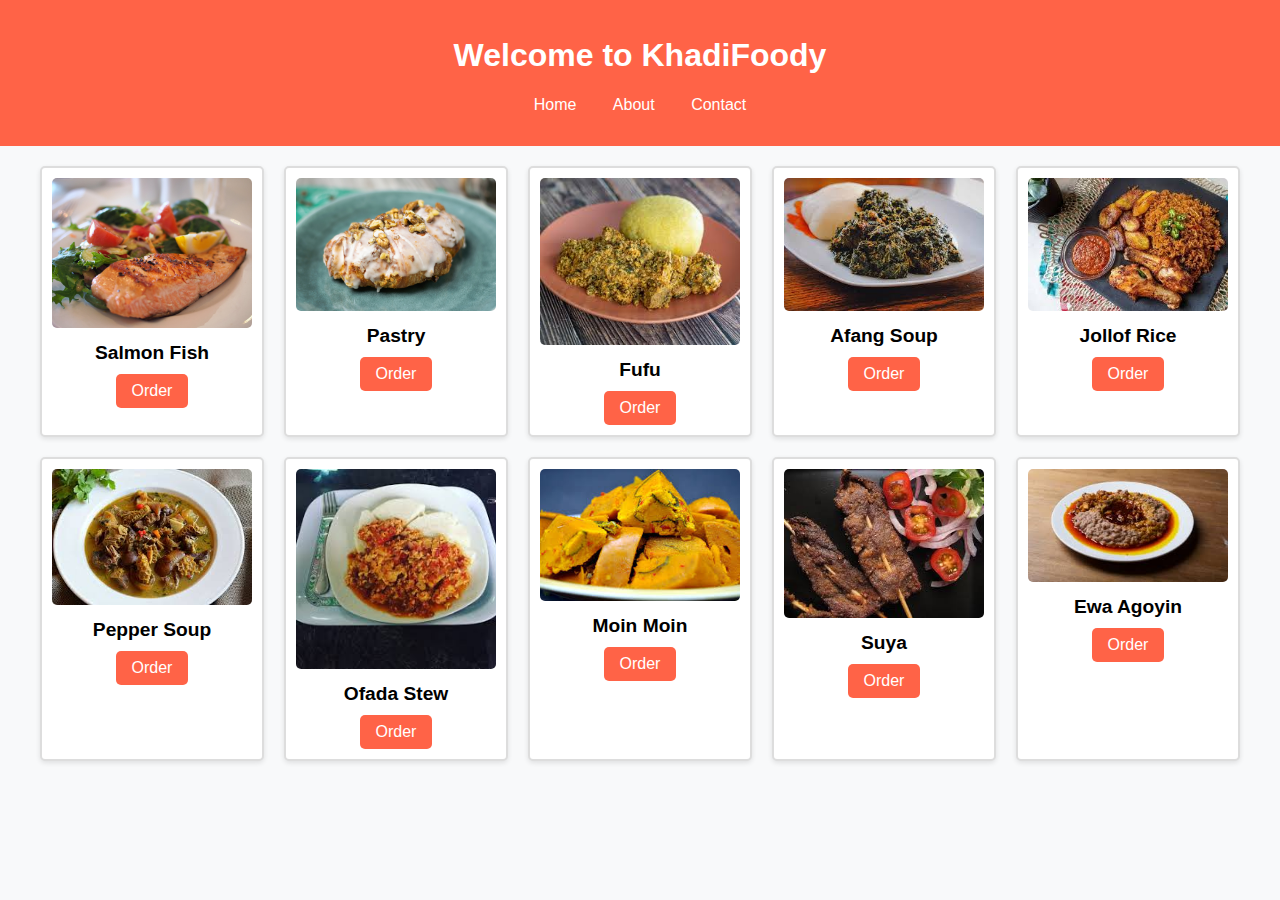
<file: index.html>
<!DOCTYPE html>
<html lang="en">
<head>
    <meta charset="UTF-8">
    <meta name="viewport" content="width=device-width, initial-scale=1.0">
    <title>KhadiFoody</title>
    <link rel="stylesheet" href="assets/css/style.css">
    <link rel="icon" type="image/png" href="assets/images/favicon.png">
</head>
<body>
    <header>
        <h1>Welcome to KhadiFoody</h1>
        <nav>
            <ul>
                <li><a href="index.html">Home</a></li>
                <li><a href="about.html">About</a></li>
                <li><a href="contact.html">Contact</a></li>
            </ul>
        </nav>
    </header>

    <main>
        <section class="gallery">
            <div class="food-item">
                <img src="assets/images/food1.jpg" alt="Delicious Food 1">
                <h2>Salmon Fish</h2>
                <button onclick="orderFood('Pizza')">Order</button>
            </div>
            <div class="food-item">
                <img src="assets/images/food2.jpg" alt="Delicious Food 2">
                <h2>Pastry</h2>
                <button onclick="orderFood('Burger')">Order</button>
            </div>
            <div class="food-item">
                <img src="assets/images/food3.jpg" alt="Delicious Food 3">
                <h2>Fufu</h2>
                <button onclick="orderFood('Sushi')">Order</button>
            </div>
            <div class="food-item">
                <img src="assets/images/food4.jpg" alt="Delicious Food 4">
                <h2>Afang Soup</h2>
                <button onclick="orderFood('Pasta')">Order</button>
            </div>
            <div class="food-item">
                <img src="assets/images/food5.jpg" alt="Delicious Food 5">
                <h2>Jollof Rice</h2>
                <button onclick="orderFood('Salad')">Order</button>
            </div>
            <div class="food-item">
                <img src="assets/images/food6.jpg" alt="Delicious Food 6">
                <h2>Pepper Soup</h2>
                <button onclick="orderFood('Ice Cream')">Order</button>
            </div>
            <div class="food-item">
                <img src="assets/images/food7.jpg" alt="Delicious Food 7">
                <h2>Ofada Stew</h2>
                <button onclick="orderFood('Tacos')">Order</button>
            </div>
            <div class="food-item">
                <img src="assets/images/food8.jpg" alt="Delicious Food 8">
                <h2>Moin Moin</h2>
                <button onclick="orderFood('Sandwich')">Order</button>
            </div>
            <div class="food-item">
                <img src="assets/images/food9.jpg" alt="Delicious Food 9">
                <h2>Suya</h2>
                <button onclick="orderFood('Steak')">Order</button>
            </div>
            <div class="food-item">
                <img src="assets/images/food10.jpg" alt="Delicious Food 10">
                <h2>Ewa Agoyin
                </h2>
                <button onclick="orderFood('Smoothie')">Order</button>
            </div>
        </section>
    </main>

    <script>
        function orderFood(foodName) {
            alert("Order placed for " + foodName + " successfully!");
        }
    </script>
</body>
</html>
</file>
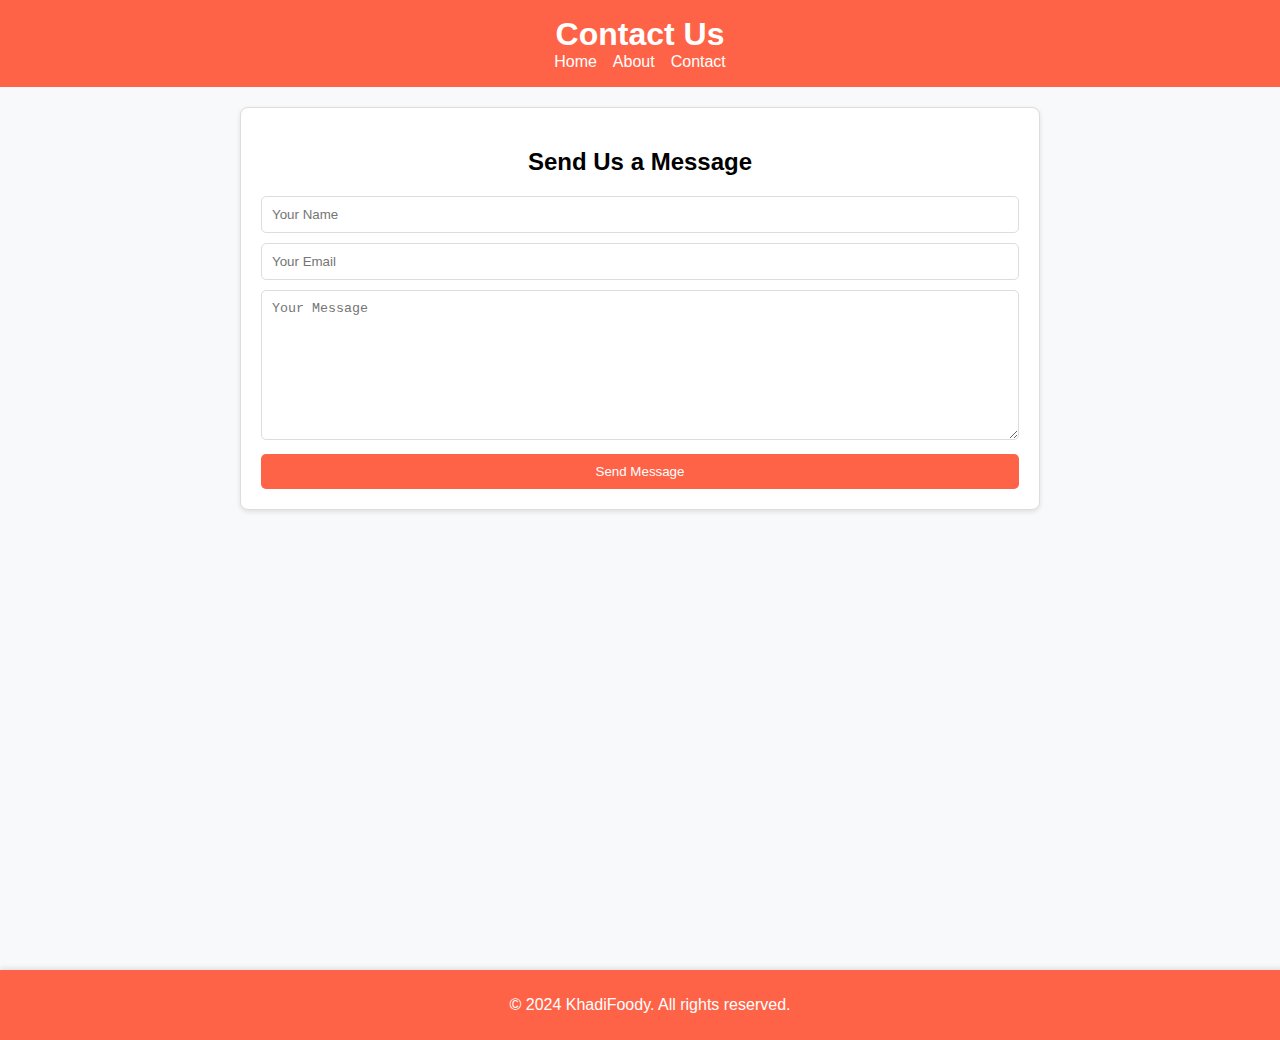
<file: contact.html>
<!DOCTYPE html>
<html lang="en">
<head>
    <meta charset="UTF-8">
    <meta name="viewport" content="width=device-width, initial-scale=1.0">
    <title>Contact Us - KhadiFoody</title>
    <link rel="stylesheet" href="assets/css/contactStyle.css">
    <link rel="icon" type="image/png" href="assets/images/favicon.png">
</head>
<body>
    <header>
        <h1>Contact Us</h1>
        <nav>
            <ul>
                <li><a href="index.html">Home</a></li>
                <li><a href="about.html">About</a></li>
                <li><a href="contact.html">Contact</a></li>
            </ul>
        </nav>
    </header>

    <main>
        <section class="contact-form">
            <h2>Send Us a Message</h2>
            <form action="#" method="POST">
                <input type="text" name="name" placeholder="Your Name" required>
                <input type="email" name="email" placeholder="Your Email" required>
                <textarea name="message" placeholder="Your Message" required></textarea>
                <button type="submit">Send Message</button>
            </form>
        </section>

        <section class="map-container">
            <!-- Replace with your customized map embed code -->
            <iframe src="https://www.google.com/maps/embed?pb=!1m18!1m12!1m3!1d3988.206646203052!2d7.62455851475912!3d12.961953619098484!2m3!1f0!2f0!3f0!3m2!1i1024!2i768!4f13.1!3m3!1m2!1s0x104114b2161444cf%3A0x33bfef8a6e58c320!2sAl-Qalam%20University%20Katsina!5e0!3m2!1sen!2sng!4v1625651507077!5m2!1sen!2sng" width="100%" height="400" style="border:0;" allowfullscreen="" loading="lazy"></iframe>
        </section>
    </main>

    <footer>
        <p>&copy; 2024 KhadiFoody. All rights reserved.</p>
    </footer>
</body>
</html>
</file>
<file: assets/css/style.css>
body {
    font-family: Arial, sans-serif;
    background-color: #f8f9fa;
    margin: 0;
    padding: 0;
}

header {
    background-color: #ff6347;
    padding: 1rem;
    color: white;
    text-align: center;
}

nav ul {
    list-style: none;
    padding: 0;
}

nav ul li {
    display: inline;
    margin: 0 1rem;
}

nav ul li a {
    color: white;
    text-decoration: none;
}

.gallery {
    display: flex;
    flex-wrap: wrap;
    justify-content: center;
    gap: 20px;
    padding: 20px;
}

.food-item {
    border: 2px solid #ddd;
    border-radius: 5px;
    padding: 10px;
    text-align: center;
    width: 200px;
    background-color: white;
    box-shadow: 0 2px 5px rgba(0,0,0,0.1);
}

.food-item img {
    width: 100%;
    height: auto;
    border-radius: 5px;
}

.food-item h2 {
    font-size: 1.2rem;
    margin: 10px 0;
}

.food-item button {
    padding: 0.5rem 1rem;
    font-size: 1rem;
    background-color: #ff6347;
    color: white;
    border: none;
    cursor: pointer;
    border-radius: 5px;
}

.food-item button:hover {
    background-color: #e5533e;
}
</file>
<file: assets/css/contactStyle.css>
/* General styling for the contact page */
body {
    font-family: Arial, sans-serif;
    background-color: #f8f9fa;
    margin: 0;
    padding: 0;
}

/* Header styling */
header {
    background-color: #ff6347;
    padding: 1rem;
    color: white;
    text-align: center;
}

header h1 {
    margin: 0;
    font-size: 2rem;
}

nav ul {
    list-style: none;
    padding: 0;
    margin: 0;
    display: flex;
    justify-content: center;
    gap: 1rem;
}

nav ul li {
    display: inline;
}

nav ul li a {
    color: white;
    text-decoration: none;
}

/* Main content styling */
main {
    padding: 20px;
    max-width: 800px;
    margin: 0 auto;
    text-align: center;
}

.contact-form {
    background-color: #ffffff;
    border: 1px solid #ddd;
    border-radius: 8px;
    box-shadow: 0 2px 5px rgba(0, 0, 0, 0.1);
    padding: 20px;
    margin-bottom: 20px;
}

.contact-form input,
.contact-form textarea {
    width: 100%;
    padding: 10px;
    margin-bottom: 10px;
    border: 1px solid #ddd;
    border-radius: 5px;
    box-sizing: border-box;
}

.contact-form textarea {
    height: 150px;
}

.contact-form button {
    display: block;
    width: 100%;
    padding: 10px;
    background-color: #ff6347;
    color: white;
    border: none;
    border-radius: 5px;
    cursor: pointer;
}

.contact-form button:hover {
    background-color: #e5533d;
}

.map-container {
    width: 100%;
    height: 400px;
    margin-bottom: 20px;
}

/* Footer styling */
footer {
    text-align: center;
    padding: 10px;
    background-color: #ff6347;
    color: white;
    position: relative;
    width: 100%;
    bottom: 0;
    box-shadow: 0 -2px 5px rgba(0, 0, 0, 0.1);
}
</file>
